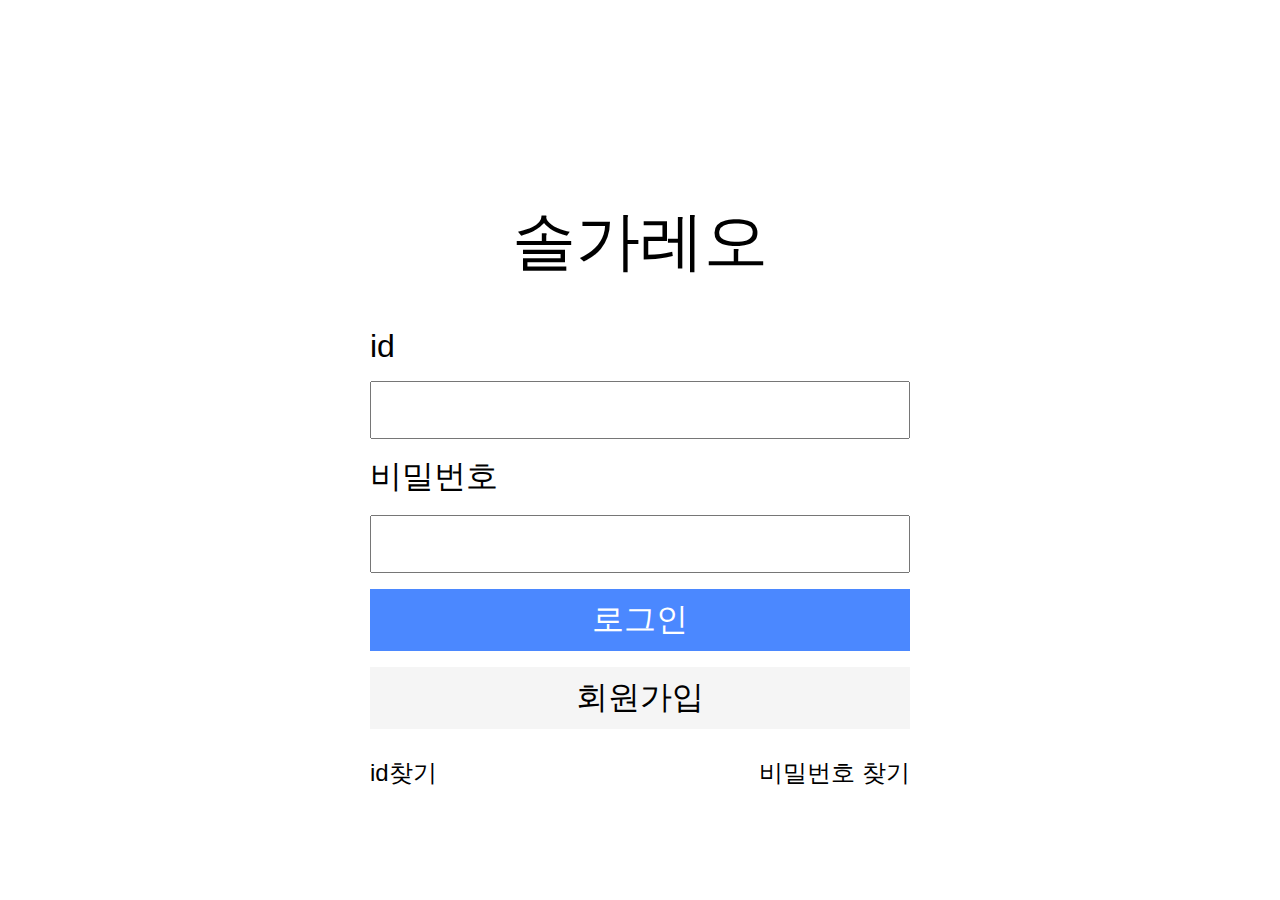
<file: index.html>
<!DOCTYPE html>
<html lang="kr">
  <head>
    <meta charset="UTF-8" />
    <meta name="viewport" content="width=device-width, initial-scale=1.0" />
    <link rel="stylesheet" href="global.css" />
    <link rel="stylesheet" href="style/index.css" />
    <title>솔가레오</title>
  </head>
  <body>
    <h1 id="loginLogo">솔가레오</h1>
    <form id="loginForm" post="method">
      <div>
        <label>id</label>
        <input type="text" maxlength="20" name="idInput" id="idInput" />
      </div>
      <div>
        <label>비밀번호</label>
        <input
          type="password"
          maxlength="20"
          name="passwordInput"
          id="passwordInput"
        />
      </div>
      <div class="blueBtn" id="loginBtn" onclick="loginEvent()">로그인</div>
      <div class="greyBtn" id="signupBtn" onclick="signupEvent()">회원가입</div>
      <div id="findIdPassword">
        <span onclick="findIdEvent()">id찾기</span>
        <span onclick="findPasswordEvent()">비밀번호 찾기</span>
      </div>
    </form>
    <script src="./js/index.js"></script>
  </body>
</html>
</file>
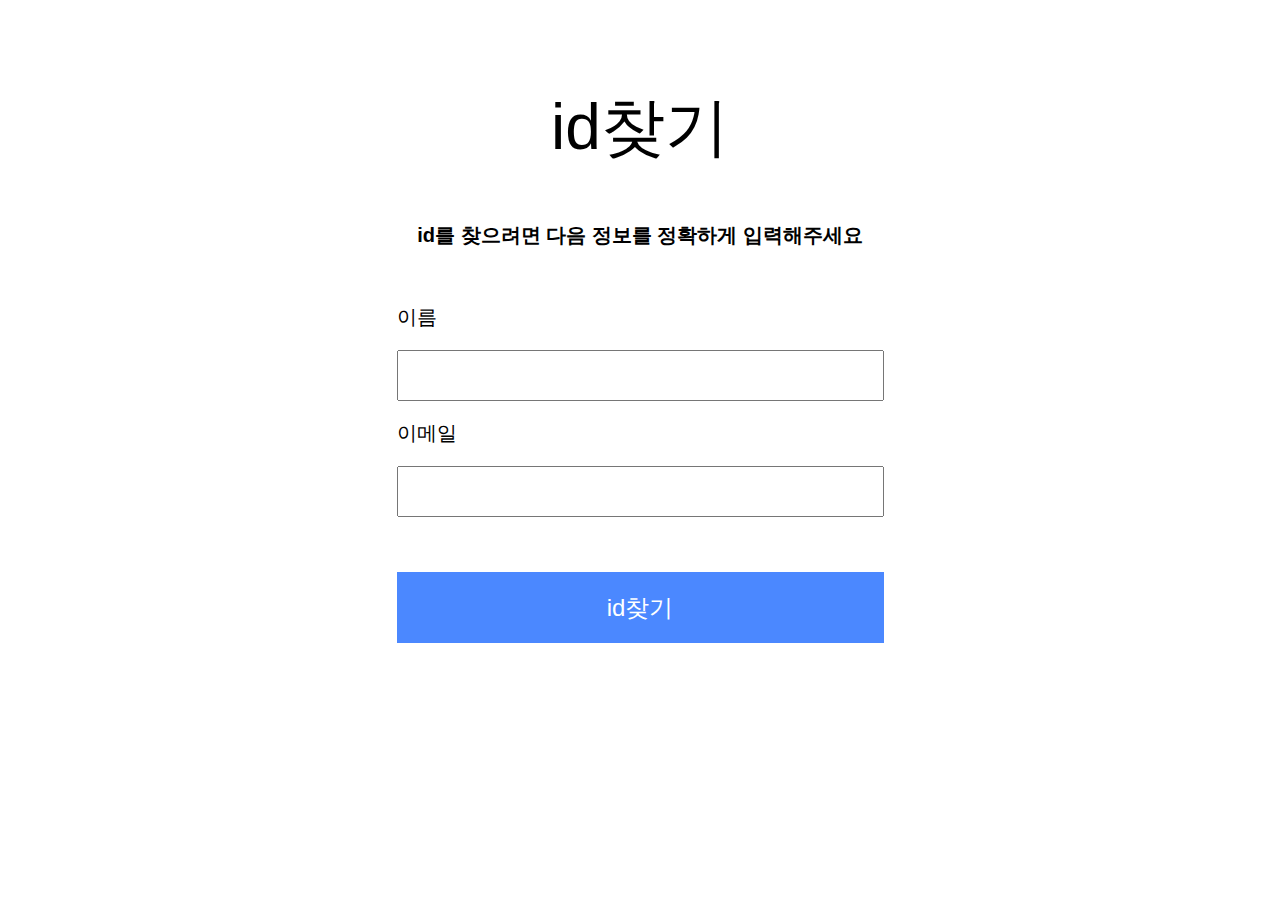
<file: page/findId.html>
<!DOCTYPE html>
<html lang="kr">
  <head>
    <meta charset="UTF-8" />
    <meta name="viewport" content="width=device-width, initial-scale=1.0" />
    <title>아이디 찾기</title>
    <link rel="stylesheet" href="../global.css" />
    <link rel="stylesheet" href="../style/findIdPassword.css" />
  </head>
  <body>
    <h1>id찾기</h1>
    <h3>id를 찾으려면 다음 정보를 정확하게 입력해주세요</h3>

    <form id="findIdForm">
      <div>
        <label>이름</label>
        <input type="text" maxlength="20" name="nameInput" id="nameInput" />
      </div>
      <div>
        <label>이메일</label>
        <input type="email" maxlength="20" name="emailInput" id="emailInput" />
      </div>
      <div class="blueBtn" id="findIdBtn" onclick="findIdEvent()">id찾기</div>
    </form>

    <script src="../js/findIdPassword.js"></script>
  </body>
</html>
</file>
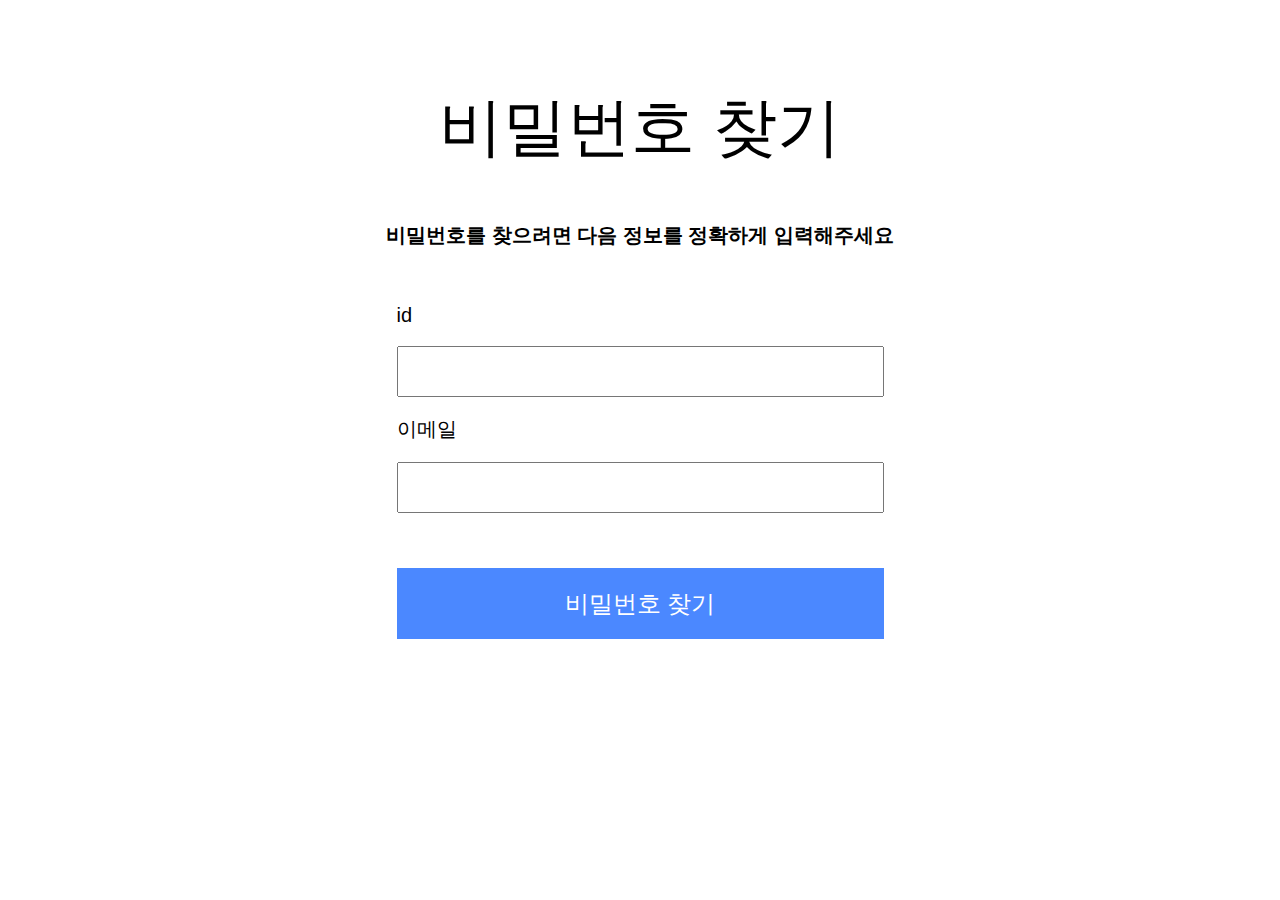
<file: page/findPassword.html>
<!DOCTYPE html>
<html lang="kr">
  <head>
    <meta charset="UTF-8" />
    <meta name="viewport" content="width=device-width, initial-scale=1.0" />
    <title>비밀번호 찾기</title>
    <link rel="stylesheet" href="../global.css" />
    <link rel="stylesheet" href="../style/findIdPassword.css" />
  </head>
  <body>
    <h1>비밀번호 찾기</h1>
    <h3>비밀번호를 찾으려면 다음 정보를 정확하게 입력해주세요</h3>

    <form id="findPasswordForm">
      <div>
        <label>id</label>
        <input type="text" maxlength="20" name="idInput" id="idInput" />
      </div>
      <div>
        <label>이메일</label>
        <input type="email" maxlength="20" name="emailInput" id="emailInput" />
      </div>
      <div class="blueBtn" id="findPasswordBtn" onclick="findPasswordEvent()">
        비밀번호 찾기
      </div>
    </form>

    <script src="../js/findIdPassword.js"></script>
  </body>
</html>
</file>
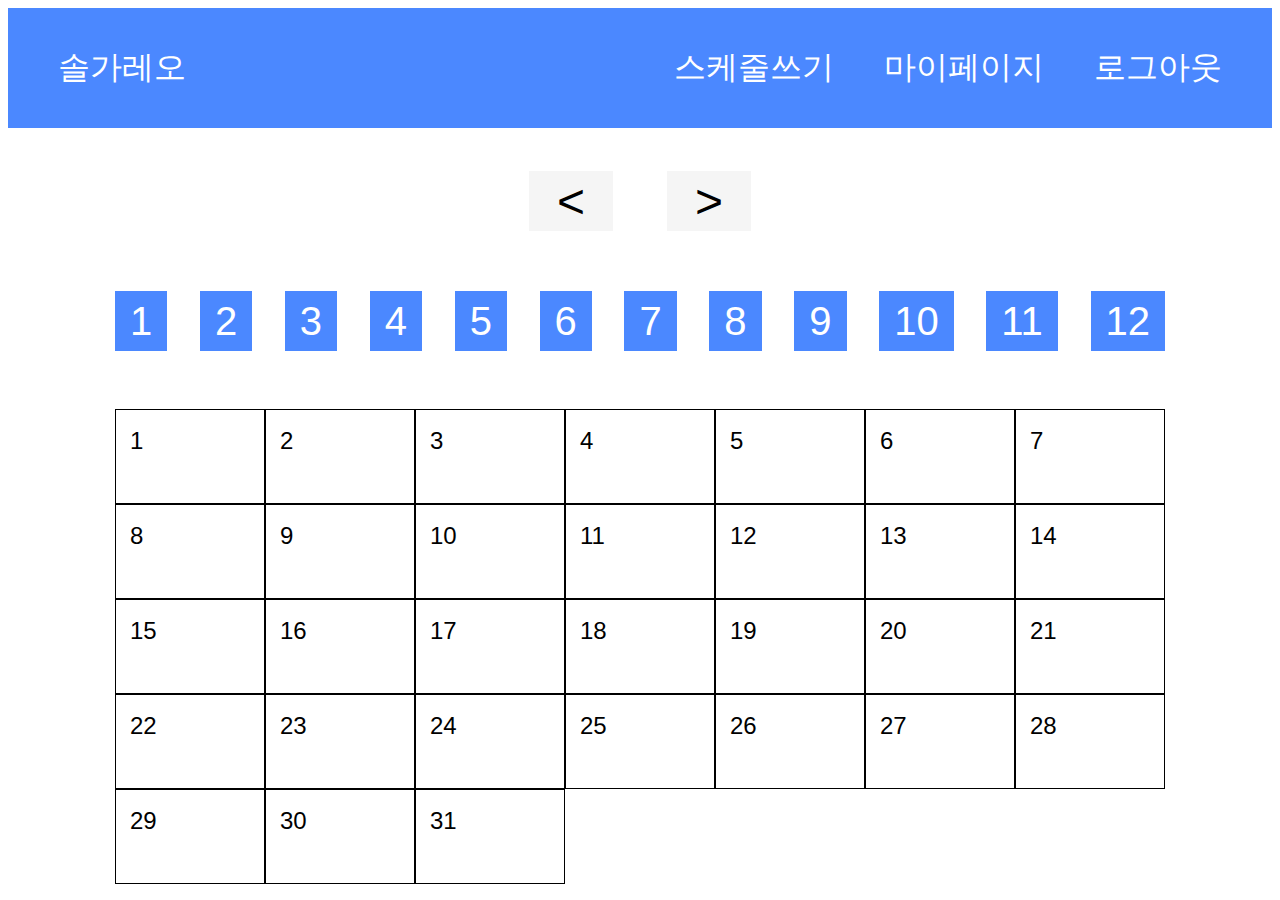
<file: page/scheduler.html>
<!DOCTYPE html>
<html lang="kr">
  <head>
    <meta charset="UTF-8" />
    <meta name="viewport" content="width=device-width, initial-scale=1.0" />
    <link rel="stylesheet" href="../global.css" />
    <link rel="stylesheet" href="../style/scheduler.css" />
    <title>솔가레오</title>
  </head>
  <body>
    <header>
      <div id="headerLogo">솔가레오</div>
      <div id="headerNav">
        <span onclick="createScheduleEvent(event)" class="spanBtn"
          >스케줄쓰기</span
        >
        <span onclick="mypageEvent(event)" class="spanBtn">마이페이지</span>
        <span onclick="logoutEvent(event)" class="spanBtn">로그아웃</span>
      </div>
    </header>
    <main>
      <div id="scheduleDetailModal" class="modal">
        <div id="scheduleDetailModalContent" class="modalContent">
          <div id="clickedDate"></div>
          <div>스케줄 목록</div>
          <ul id="scheduleList"></ul>
        </div>
      </div>

      <div id="createScheduleModal" class="modal">
        <div class="modalContent">
          <form id="createScheduleForm">
            <div id="scheduleFormTimeInput">
              <input type="number" maxlength="4" class="scheduleFormInput" />
              <span class="scheduleFormSpan">년</span>

              <input type="number" maxlength="2" class="scheduleFormInput" />
              <span class="scheduleFormSpan">월</span>

              <input type="number" maxlength="2" class="scheduleFormInput" />
              <span class="scheduleFormSpan">일</span>

              <input type="number" maxlength="2" class="scheduleFormInput" />
              <span class="scheduleFormSpan">시</span>

              <input type="number" maxlength="2" class="scheduleFormInput" />
              <span class="scheduleFormSpan">분</span>
            </div>
            <div id="scheduleFormContentInput">
              <label>스케줄 내용</label>
              <input
                type="text"
                placeholder="1자이상 20자 이하로 입력해 주세요."
              />
            </div>
            <div id="scheduleFormBtnSection">
              <div
                class="greyBtn"
                onclick="closeWritingScheduleModalEvent(event)"
              >
                닫기
              </div>
              <div class="blueBtn" onclick="writeScheduleEvent(event)">
                스케줄 저장
              </div>
            </div>
          </form>
        </div>
      </div>
      <form id="yearMonthForm">
        <div id="yearDiv">
          <div id="yearMinusBtn" onclick="yearMinusEvent(event)"><</div>
          <div id="year"></div>
          <div id="yearPlusBtn" onclick="yearPlusEvent(event)">></div>
        </div>
        <div id="monthDiv"></div>
      </form>
      <div id="calander" class="calander"></div>
    </main>
    <script type="module" src="../js/data.js"></script>
    <script type="module" src="../js/scheduler.js"></script>
  </body>
</html>
</file>
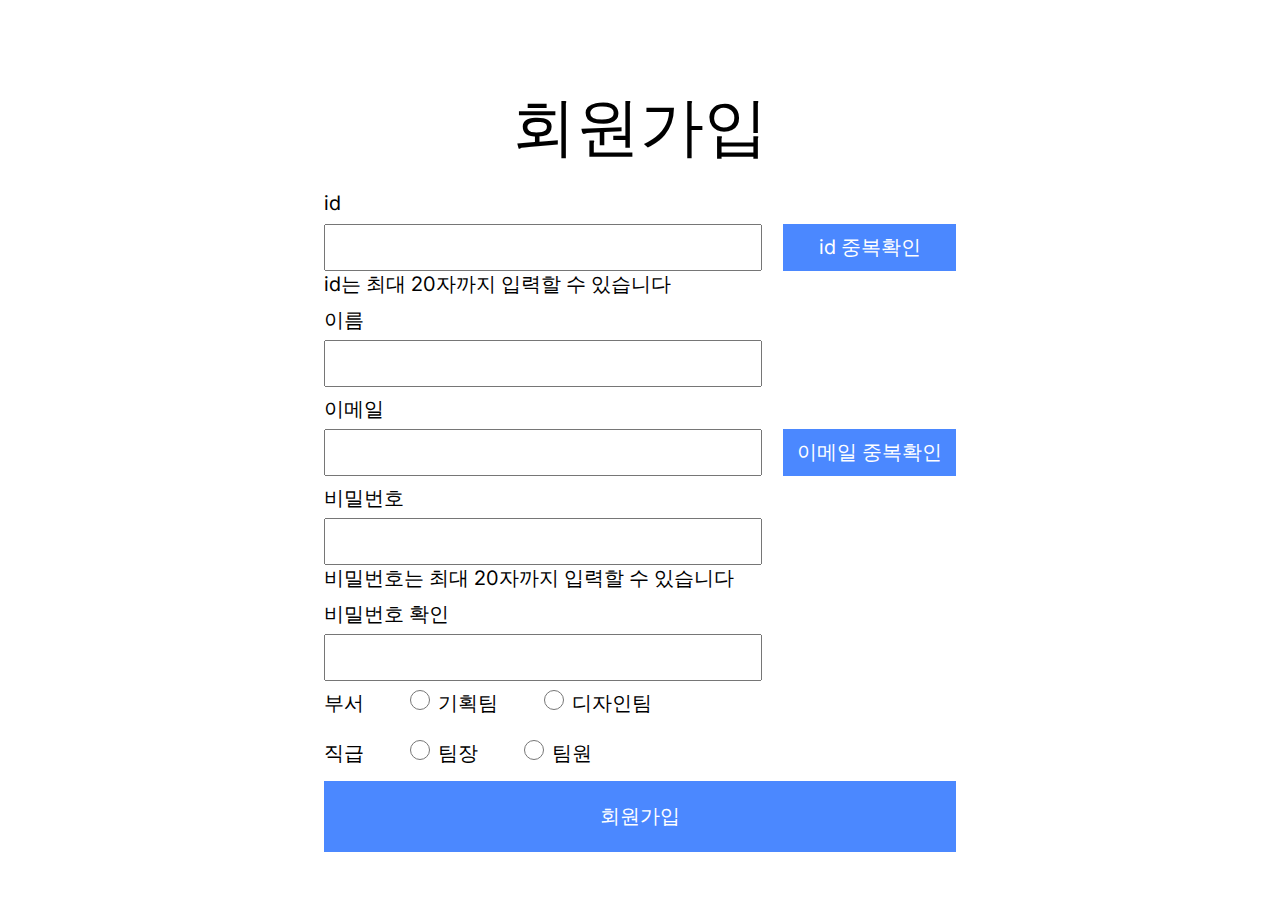
<file: page/signup.html>
<!DOCTYPE html>
<html lang="kr">
  <head>
    <meta charset="UTF-8" />
    <meta name="viewport" content="width=device-width, initial-scale=1.0" />
    <title>회원가입</title>
    <link rel="preconnect" href="https://fonts.googleapis.com" />
    <link rel="preconnect" href="https://fonts.gstatic.com" crossorigin />
    <link
      href="https://fonts.googleapis.com/css2?family=Inter:wght@100..900&display=swap"
      rel="stylesheet"
    />
    <link rel="stylesheet" href="../global.css" />
    <link rel="stylesheet" href="../style/signup.css" />
  </head>
  <body>
    <h1 id="signupLogo">회원가입</h1>
    <form id="signupForm">
      <div class="normalForm">
        <label>id</label>
        <div class="flexDiv">
          <input type="text" maxlength="20" id="idInput" name="idInput" />
          <div
            class="blueBtn"
            id="checkIdBtn"
            value="id"
            onclick="checkSameIdEvent(event)"
          >
            id 중복확인
          </div>
        </div>
        <span class="blockSpan">id는 최대 20자까지 입력할 수 있습니다</span>
      </div>
      <div class="normalForm">
        <label>이름</label>
        <input type="text" maxlength="10" id="nameInput" name="nameInput" />
      </div>
      <div class="normalForm">
        <label>이메일</label>
        <div class="flexDiv">
          <input
            type="email"
            maxlength="20"
            id="emailInput"
            name="emailInput"
          />
          <div
            class="blueBtn"
            id="checkEmailBtn"
            value="email"
            onclick="checkSameEmailEvent(event)"
          >
            이메일 중복확인
          </div>
        </div>
      </div>
      <div class="normalForm">
        <label>비밀번호</label>
        <input
          type="password"
          maxlength="20"
          id="passwordInput"
          name="passwordInput"
        />
        <span class="blockSpan"
          >비밀번호는 최대 20자까지 입력할 수 있습니다
        </span>
      </div>
      <div class="normalForm">
        <label>비밀번호 확인</label>
        <input
          type="password"
          maxlength="20"
          id="passwordCheckInput"
          name="passwordCheckInput"
        />
      </div>
      <div class="selectOption">
        부서
        <input type="radio" id="team1" name="teamSelect" value="team1" />
        <label for="team1">기획팀</label>
        <input type="radio" id="team2" name="teamSelect" value="team2" />
        <label for="team2">디자인팀</label>
      </div>
      <div class="selectOption">
        직급
        <input type="radio" id="rank1" name="rankSelect" value="rank1" />
        <label for="rank1">팀장</label>
        <input type="radio" id="rank2" name="rankSelect" value="rank2" />
        <label for="rank2">팀원</label>
      </div>
      <div class="blueBtn" id="signupBtn" onclick="signup()">회원가입</div>
    </form>
    <script src="../js/signup.js"></script>
  </body>
</html>
</file>
<file: global.css>
:root {
  --light-blue: #bdd4ff;
  --normal-blue: #4b88ff;
  --normal-grey: #f5f5f5;

  --font-size1: 20px;
  --font-size2: 24px;
  --font-size3: 28px;
  --font-size4: 32px;
  --font-size5: 36px;
}

body {
  font-family: "Inter", sans-serif;
  font-optical-sizing: auto;
  font-style: normal;
  font-variation-settings: "slnt" 0;
}

header {
  background-color: var(--normal-blue);
  height: 120px;
  color: white;
  display: flex;
  font-size: var(--font-size4);
  justify-content: space-between;
  align-items: center;
  padding-left: 50px;
  padding-right: 50px;
}

#headerNav {
  display: flex;
  gap: 50px;
}

h1 {
  text-align: center;
  font-weight: normal;
}

a {
  text-decoration: none;
}

a:visited {
  color: inherit;
}

.spanBtn,
.divBtn {
  cursor: pointer;
}

/* form {
    width: 540px;
    margin: 0 auto;
  } */

form label {
  display: block;
}

.blueBtn {
  background-color: var(--normal-blue);
  cursor: pointer;
  color: white;
}

.greyBtn {
  background-color: var(--normal-grey);
  cursor: pointer;
}

.blockSpan {
  display: block;
}

.boldSpan {
  font-weight: bold;
}

.notDisplay {
  display: none;
}
</file>
<file: style/index.css>
#loginLogo {
  margin-top: 198px;
  margin-bottom: 43px;
  font-weight: normal;
  font-size: 64px;
}

#loginForm {
  width: 540px;
  margin: 0 auto;
}

#loginForm input {
  width: 100%;
  height: 58px;
  margin: 16px auto;
  padding-left: 19px;
  font-size: var(--font-size2);

  box-sizing: border-box;
}

#loginForm label {
  font-size: var(--font-size4);
}

#loginBtn,
#signupBtn {
  height: 62px;
  text-align: center;
  font-size: var(--font-size4);
  margin-bottom: 16px;
  display: flex;
  align-items: center;
  justify-content: center;
}

#findIdPassword {
  margin-top: 28px;
  display: flex;
  justify-content: space-between;
  font-size: var(--font-size2);
}

#findIdPassword span {
  cursor: pointer;
}
</file>
<file: style/findIdPassword.css>
h1 {
  font-size: 64px;
  margin-top: 84px;
}

h3 {
  font-size: var(--font-size1);
  margin-top: 51px;
  text-align: center;
}

#findIdForm,
#findPasswordForm {
  width: 487px;
  margin: 55px auto 0 auto;
}

#findIdForm label,
#findPasswordForm label {
  font-size: var(--font-size1);

  margin-bottom: 19px;
}

#findIdForm input,
#findPasswordForm input {
  width: 100%;
  box-sizing: border-box;
  margin-bottom: 19px;
  height: 51px;
  padding-left: 19px;
  font-size: var(--font-size2);
}

#findIdBtn,
#findPasswordBtn {
  margin-top: 36px;
  height: 71px;
  display: flex;
  align-items: center;
  justify-content: center;
  font-size: var(--font-size2);
}
</file>
<file: style/scheduler.css>
#yearMonthForm {
  width: 1050px;
  /* background-color: lightcoral; */
  margin: 0 auto;
}

#yearDiv {
  margin-top: 43px;
  height: 60px;
  /* background-color: orange; */
  display: flex;
  justify-content: center;
  align-items: center;
}

#yearMinusBtn,
#yearPlusBtn {
  width: 84px;
  height: 60px;
  display: flex;
  align-items: center;
  justify-content: center;
  background-color: var(--normal-grey);
  cursor: pointer;
  font-size: 48px;
}

#year {
  font-size: 48px;
  display: flex;
  align-items: center;
  justify-content: center;
  margin: 0 27px;
}

#monthDiv {
  margin-top: 60px;
  height: 60px;
  display: flex;
  align-items: center;
  justify-content: space-between;
  /* background-color: yellow; */
}

.monthBtn {
  padding: 0 15px;
  height: 60px;
  font-size: 40px;
  background-color: var(--normal-blue);
  color: white;
  display: flex;
  align-items: center;
  justify-content: center;
  cursor: pointer;
}

.calander {
  width: 1050px;
  height: 475px;
  /* background-color: skyblue; */
  margin: 58px auto 0 auto;
  display: grid;
  grid-template-columns: repeat(7, 1fr);
  grid-template-rows: repeat(5, 1fr);
}

.feb {
  width: 1050px;
  height: 475px;
  /* background-color: skyblue; */
  margin: 58px auto 0 auto;
  display: grid;
  grid-template-columns: repeat(7, 1fr);
  grid-template-rows: repeat(4, 1fr);
}

.date {
  background-color: white;
  border: 1px solid black;
  padding-left: 14px;
  padding-top: 17px;
  font-size: var(--font-size2);
  cursor: pointer;
}

#today {
  background-color: #bdd4ff;
}

.scheduleNum {
  color: var(--normal-blue);
}

.modal {
  display: none;
  position: fixed;
  z-index: 1;
  left: 0;
  top: 0;
  width: 100%;
  height: 100%;
  overflow: auto;
  background-color: rgba(0, 0, 0, 0.4);
}

#createModalContent {
  background-color: var(--light-blue);
  position: fixed;
  top: 250px;
  margin-left: 20%;
  padding: 35px;
  border: 2px solid black;
  width: 60%;
  height: 560px;
}

.modalContent {
  background-color: var(--light-blue);
  /* position: fixed; */
  /* top: 250px; */
  /* margin-left: 20%; */
  padding: 35px;
  /* border: 2px solid black; */
  /* width: 60%; */
  /* height: 560px; */
}

#scheduleFormTimeInput,
.scheduleEditTimeInput {
  display: flex;
  align-items: center;
}

.scheduleFormInput {
  width: 100px;
  height: 60px;
  font-size: var(--font-size3);
  padding-left: 10px;
  padding-right: 10px;
}

.scheduleEditTimeInput .scheduleFormInput {
  height: 50px;
}

.scheduleFormSpan {
  margin-left: 10px;
  font-size: var(--font-size2);
  margin-right: 30px;
}

#scheduleFormContentInput {
  margin-top: 41px;
  font-size: var(--font-size2);
}

#scheduleFormContentInput input {
  padding: 24px;
  width: 100%;
  height: 230px;
  box-sizing: border-box;
  margin-top: 10px;
  font-size: var(--font-size4);
}

#scheduleFormBtnSection {
  display: flex;
  align-items: center;
  justify-content: space-between;
  padding: 65px 20% 0 20%;
}

#scheduleFormBtnSection .greyBtn,
#scheduleFormBtnSection .blueBtn {
  width: 184px;
  height: 56px;
  display: flex;
  align-items: center;
  justify-content: center;
  font-size: var(--font-size2);
}

#scheduleDetailModalContent {
  font-size: var(--font-size4);
  margin-bottom: 20px;
}

#clickedDate {
  margin-bottom: 20px;
}

#scheduleList {
  width: 100%;
  /* background-color: orange; */
  box-sizing: border-box;
  list-style: none;
  padding-inline-start: 0;
  overflow-y: auto;
  height: 400px;
}

.schedule {
  font-size: var(--font-size2);
  margin-bottom: 20px;
  background-color: white;
  display: flex;
  align-items: center;
  padding: 15px;
  box-sizing: border-box;
  height: 70px;
}

.formOpenSchedule {
  font-size: var(--font-size2);
  margin-bottom: 20px;
  background-color: white;
  display: flex;
  align-items: center;
  padding: 15px;
  box-sizing: border-box;
  height: 240px;
}

.scheduleName {
  margin-right: 45px;
  /* flex-grow: 1; */
}

.scheduleTime {
  margin-right: 37px;
  width: 110px;
  /* flex-grow: 1; */
}

.scheduleContent {
  flex-grow: 1;
}

.scheduleEditDeleteForm {
  /* display: flex; */
  /* justify-content: space-between; */
  width: 206px;
  height: 100%;
  margin-block-end: 0;
}

.editDeleteBtnDiv {
  display: flex;
  width: 206px;
  justify-content: space-between;
}

.scheduleContentSaveBtnDiv {
  margin-top: 20px;
  /* height: 135px; */
  width: 720px;
}

.scheduleContentInput {
  width: 720px;
  height: 129px;
  font-size: 24px;
  margin-right: 20px;
}

.scheduleEditDeleteForm .editBtn,
.scheduleEditDeleteForm .deleteBtn,
.scheduleEditDeleteForm .saveBtn {
  width: 93px;
  height: 40px;
  display: flex;
  justify-content: center;
  align-items: center;
}
</file>
<file: style/signup.css>
#signupLogo {
  margin-top: 84px;
  font-size: 64px;
  font-size: 64px;
  margin-block-end: 0;
}

#signupForm,
#editForm {
  width: 632px;
  margin: 20px auto 0 auto;
  font-size: var(--font-size1);
}

.normalForm input {
  width: 438px;
  height: 47px;
  padding-block: 0;
  padding-inline: 0;
  box-sizing: border-box;
  padding-left: 19px;
  font-size: var(--font-size2);
}

.normalForm label {
  margin: 9px 0;
  height: 24px;
}

.flexDiv {
  display: flex;
  justify-content: space-between;
}

.selectOption input {
  width: 20px;
  height: 20px;
  margin-left: 41px;
  margin-bottom: 21px;
  margin-top: 9px;
}

.selectOption label {
  display: inline;
}

#checkIdBtn,
#checkEmailBtn {
  width: 173px;
  height: 47px;
  display: flex;
  text-align: center;
  justify-content: center;
  align-items: center;
}

#signupBtn,
#saveMypageBtn {
  height: 71px;
  display: flex;
  justify-content: center;
  align-items: center;
}
</file>
